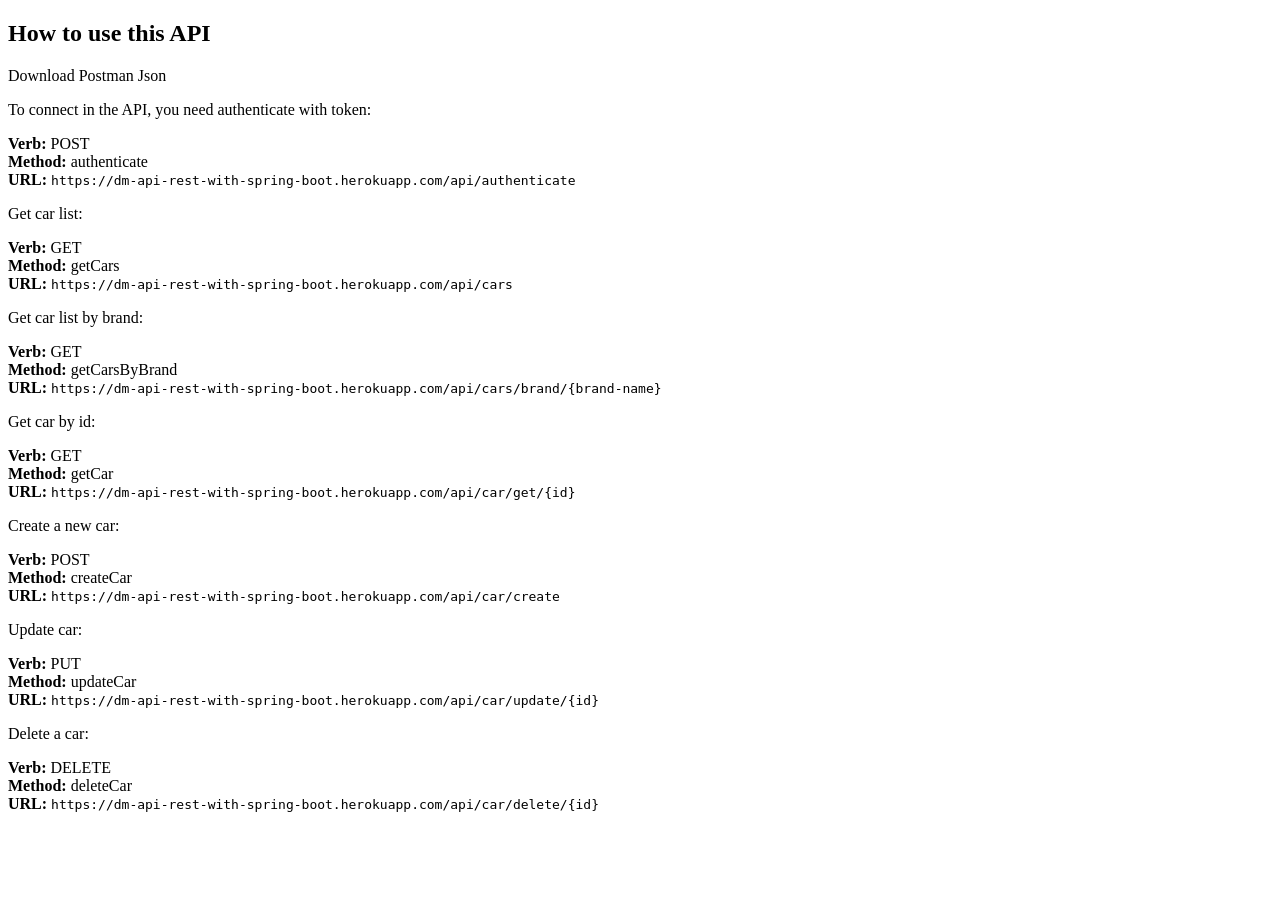
<file: backend/src/main/resources/templates/api/index.html>
<!DOCTYPE html>
<html lang="pt-BR" xmlns:th="https://www.thymeleaf.org">
	<head>
		<meta charset="UTF-8">
		<title>RentCar - API Rest</title>
		<link th:href="@{/img/favicon.ico}" type="image/x-icon">
		<link th:href="@{/css/mdb.min.css}" rel="stylesheet" />
		<link th:href="@{/css/font-awesome.min.css}" rel="stylesheet" />
		<link th:href="@{/css/google-fonts.min.css}" rel="stylesheet" />
	</head>
	<body>
		<header th:replace="~{fragments :: header}"></header>
		<main>
			<div class="container pt-4">
				<section class="mb-4">
					<div class="card">
						<div class="card-body">
							<h1 class="mb-5 text-center">How to use this API</h1>
							<div class="mb-5 text-center">
								<a th:href="@{/files/Heroku API.postman_collection.json}" class="btn btn-primary btn-lg">Download Postman Json</a>
							</div>
							<p class="lead">To connect in the API, you need authenticate with token:</p>
							<p class="note note-warning">
								<strong>Verb: </strong>POST<br><strong>Method: </strong>authenticate<br><strong>URL: </strong><code>https://dm-api-rest-with-spring-boot.herokuapp.com/api/authenticate</code>
							</p>
							<p class="lead">Get car list:</p>
							<p class="note note-success">
								<strong>Verb: </strong>GET<br><strong>Method: </strong>getCars<br><strong>URL: </strong><code>https://dm-api-rest-with-spring-boot.herokuapp.com/api/cars</code>
							</p>
							<p class="lead">Get car list by brand:</p>
							<p class="note note-success">
								<strong>Verb: </strong>GET<br><strong>Method: </strong>getCarsByBrand<br><strong>URL: </strong><code>https://dm-api-rest-with-spring-boot.herokuapp.com/api/cars/brand/{brand-name}</code>
							</p>
							<p class="lead">Get car by id:</p>
							<p class="note note-success">
								<strong>Verb: </strong>GET<br><strong>Method: </strong>getCar<br><strong>URL: </strong><code>https://dm-api-rest-with-spring-boot.herokuapp.com/api/car/get/{id}</code>
							</p>
							<p class="lead">Create a new car:</p>
							<p class="note note-warning">
								<strong>Verb: </strong>POST<br><strong>Method: </strong>createCar<br><strong>URL: </strong><code>https://dm-api-rest-with-spring-boot.herokuapp.com/api/car/create</code>
							</p>
							<p class="lead">Update car:</p>
							<p class="note note-info">
								<strong>Verb: </strong>PUT<br><strong>Method: </strong>updateCar<br><strong>URL: </strong><code>https://dm-api-rest-with-spring-boot.herokuapp.com/api/car/update/{id}</code>
							</p>
							<p class="lead">Delete a car:</p>
							<p class="note note-danger">
								<strong>Verb: </strong>DELETE<br><strong>Method: </strong>deleteCar<br><strong>URL: </strong><code>https://dm-api-rest-with-spring-boot.herokuapp.com/api/car/delete/{id}</code>
							</p>
						</div>
						<div class="card-footer text-center py-3">
						</div>
					</div>
				</section>
			</div>
		</main>
		<footer th:replace="~{fragments :: footer}"></footer>
	</body>
	<script type="text/javascript" th:src="@{/js/mdb.min.js}"></script>
	<script type="text/javascript" th:src="@{/js/font-awesome.min.js}"></script>
</html>
</file>
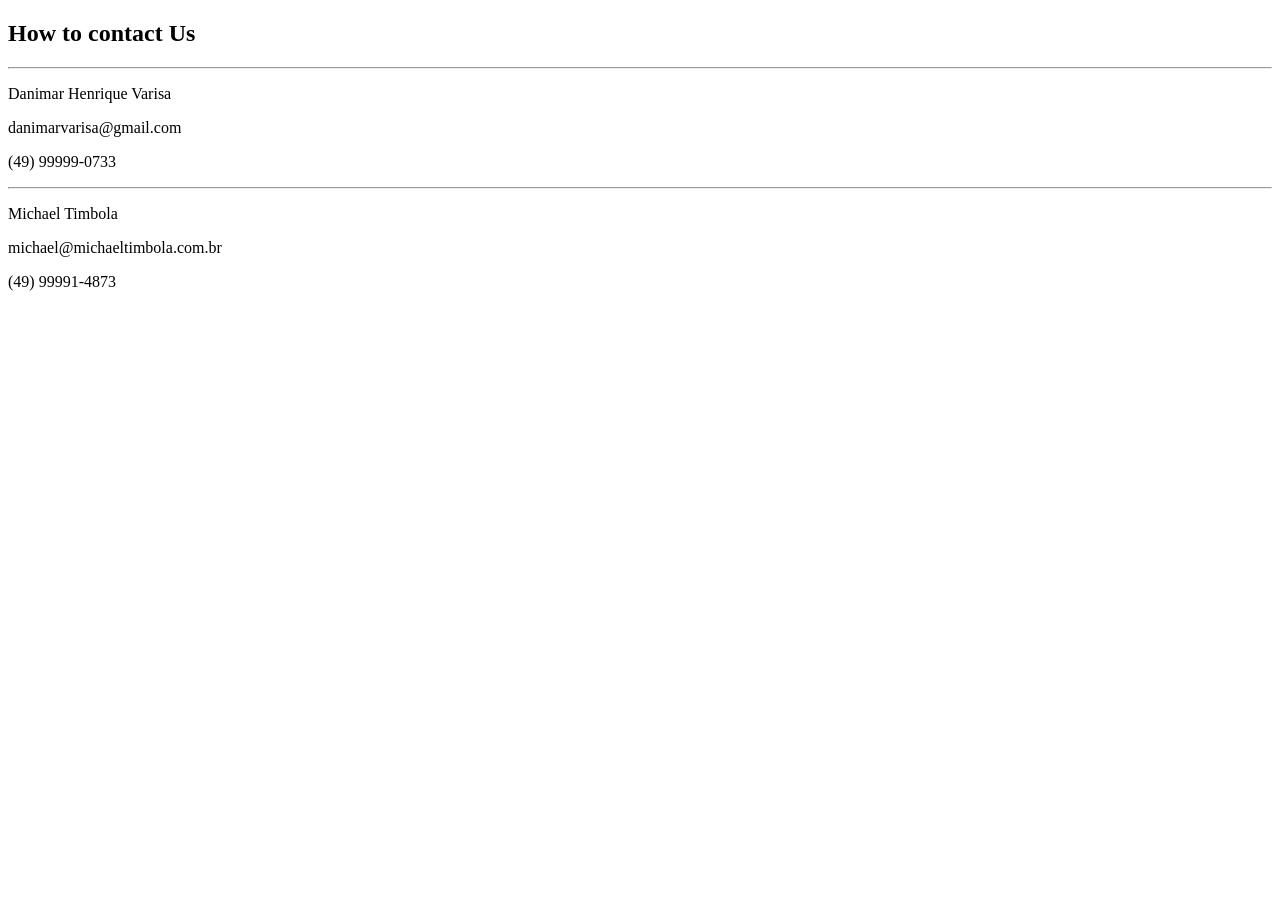
<file: backend/src/main/resources/templates/contact/index.html>
<!DOCTYPE html>
<html lang="pt-BR" xmlns:th="https://www.thymeleaf.org">
	<head>
		<meta charset="UTF-8">
		<title>RentCar - Contact</title>
		<link th:href="@{/img/favicon.ico}" type="image/x-icon">
		<link th:href="@{/css/mdb.min.css}" rel="stylesheet" />
		<link th:href="@{/css/font-awesome.min.css}" rel="stylesheet" />
		<link th:href="@{/css/google-fonts.min.css}" rel="stylesheet" />
	</head>
	<body>
		<header th:replace="~{fragments :: header}"></header>
		<main>
			<div class="container pt-4">
				<section class="mb-4">
					<div class="card">
						<div class="card-body">
							<h1 class="mb-5 text-center">How to contact Us</h1>
							<hr>
							<p class="lead">Danimar Henrique Varisa</p>
							<p class="lead">danimarvarisa@gmail.com</p>
							<p class="lead">(49) 99999-0733</p>
							<hr>
							<p class="lead">Michael Timbola</p>
							<p class="lead">michael@michaeltimbola.com.br</p>
							<p class="lead">(49) 99991-4873</p>
						</div>
						<div class="card-footer text-center py-3">
						</div>
					</div>
				</section>
			</div>
		</main>
		<footer th:replace="~{fragments :: footer}"></footer>
	</body>
	<script type="text/javascript" th:src="@{/js/mdb.min.js}"></script>
	<script type="text/javascript" th:src="@{/js/font-awesome.min.js}"></script>
</html>
</file>
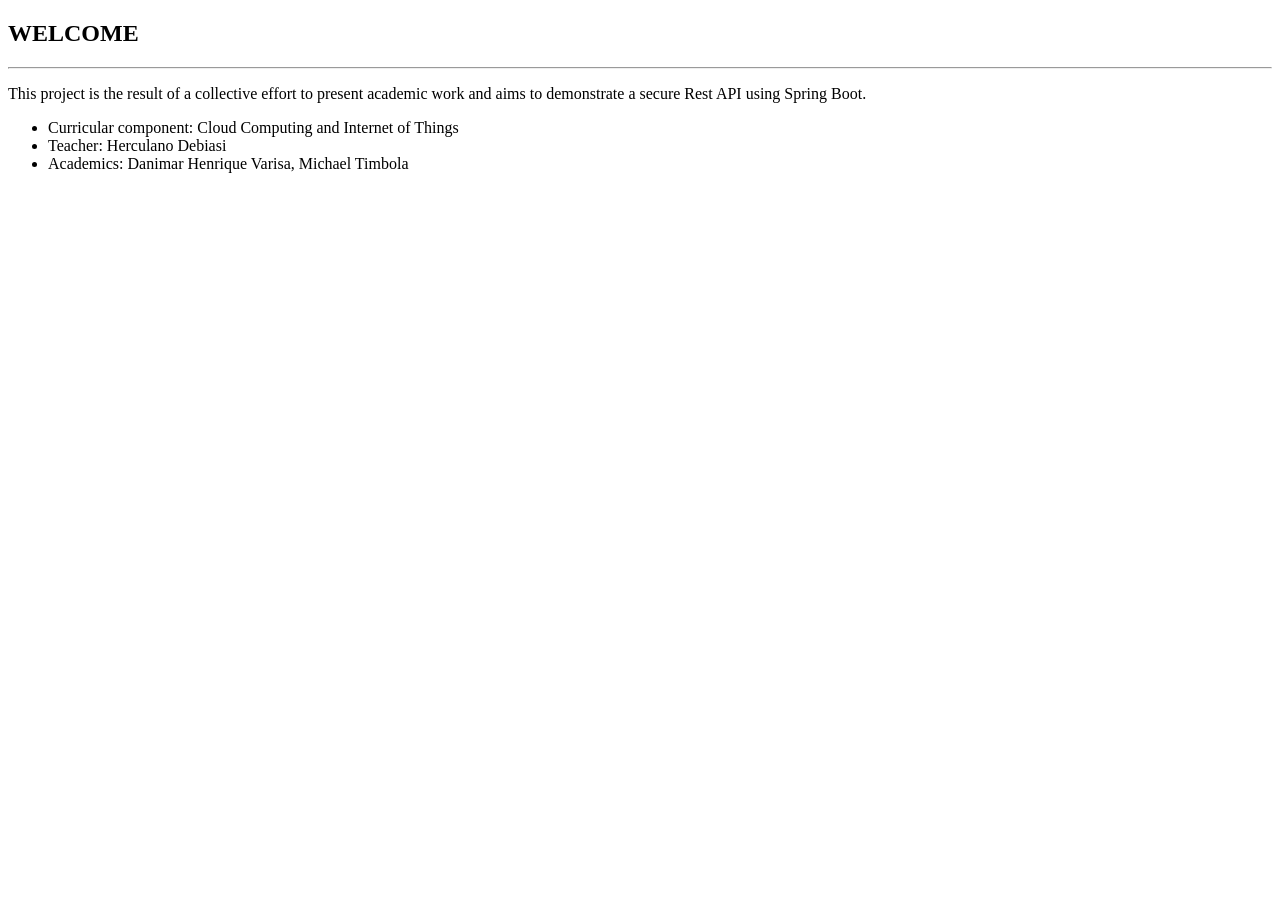
<file: backend/src/main/resources/templates/home.html>
<!DOCTYPE html>
<html lang="pt-BR" xmlns:th="https://www.thymeleaf.org">
	<head>
		<meta charset="UTF-8">
		<title>RentCar - Home</title>
		<link th:href="@{/img/favicon.ico}" type="image/x-icon">
		<link th:href="@{/css/mdb.min.css}" rel="stylesheet" />
		<link th:href="@{/css/font-awesome.min.css}" rel="stylesheet" />
		<link th:href="@{/css/google-fonts.min.css}" rel="stylesheet" />
	</head>
	<body>
		<header th:replace="~{fragments :: header}"></header>
		<main>
			<div class="container pt-4">
				<section class="mb-4">
					<div class="card">
						<div class="card-body">
							<h1 class="mb-0 text-center">WELCOME</h1>
							<hr>
							<p class="lead">This project is the result of a collective effort to present academic work and aims to demonstrate a secure Rest API using Spring Boot.</p>
							<div class="card">
								<ul class="list-group list-group-light list-group-small">
									<li class="list-group-item px-3">Curricular component: Cloud Computing and Internet of Things</li>
									<li class="list-group-item px-3">Teacher: Herculano Debiasi</li>
									<li class="list-group-item px-3">Academics: Danimar Henrique Varisa, Michael Timbola</li>
								</ul>
							</div>
						</div>
					</div>
				</section>
			</div>
		</main>
		<footer th:replace="~{fragments :: footer}"></footer>
	</body>
	<script type="text/javascript" th:src="@{/js/mdb.min.js}"></script>
	<script type="text/javascript" th:src="@{/js/font-awesome.min.js}"></script>
</html>
</file>
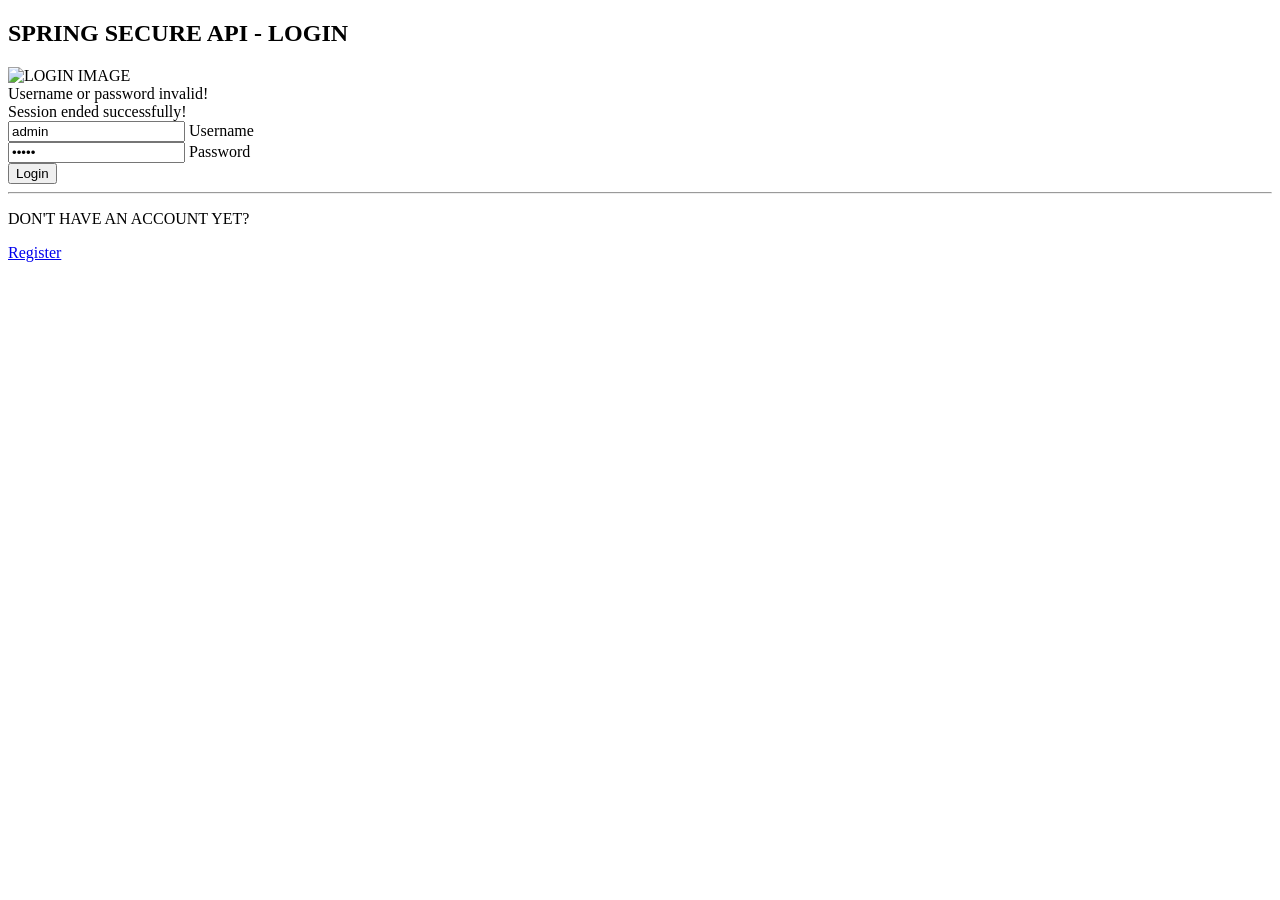
<file: backend/src/main/resources/templates/login.html>
<!DOCTYPE html>
<html lang="pt-BR" xmlns:th="https://www.thymeleaf.org">
<head>
	<meta charset="UTF-8">
	<title>RentCar - Login</title>
	<link th:href="@{/img/favicon.ico}" type="image/x-icon">
	<link th:href="@{/css/mdb.min.css}" rel="stylesheet" />
	<link th:href="@{/css/font-awesome.min.css}" rel="stylesheet" />
	<link th:href="@{/css/google-fonts.min.css}" rel="stylesheet" />
</head>
<body>
	<div class="container">
		<section class="vh-100">
			<div class="container py-5 h-75">
				<div class="row d-flex align-items-center justify-content-center h-75">
				<h2 class="row d-flex align-items-center justify-content-center">SPRING SECURE API - LOGIN</h2>
					<div class="col-md-8 col-lg-7 col-xl-6">
						<img th:src="@{/img/draw-login.svg}" class="img-fluid" alt="LOGIN IMAGE">
					</div>
					<div class="col-md-7 col-lg-5 col-xl-5 offset-xl-1">
						<div th:if="${param.error}">
							<div class="alert alert-danger">
								Username or password invalid!
							</div>
						</div>
						<div th:if="${param.logout}">
							<div class="alert alert-info">
								Session ended successfully!
							</div>
						</div>
						<form th:action="@{/login}" method='POST'>
							<div class="form-outline mb-4">
								<input type="text" name="usuario" id="usuario" value="admin" class="form-control form-control-lg" />
								<label class="form-label" for="usuario">Username</label>
							</div>
							<div class="form-outline mb-4">
								<input type="password" name="senha" id="senha" value="admin" class="form-control form-control-lg" />
								<label class="form-label" for="senha">Password</label>
							</div>
							<button type="submit" class="btn btn-primary btn-lg btn-block">Login</button>
							<hr>
							<div class="divider d-flex align-items-center">
								<p class="fw-bold mx-3 mb-2 text-muted">DON'T HAVE AN ACCOUNT YET?</p>
							</div>
							<div class="divider d-flex align-items-center">
								<p class="text-center"><a href="/user/new" type="submit" class="btn btn-dark btn-lg btn-block">Register</a></p>
							</div>
						</form>
					</div>
				</div>
			</div>
		</section>
	</div>
</body>
<script type="text/javascript" th:src="@{/js/mdb.min.js}"></script>
<script type="text/javascript" th:src="@{/js/font-awesome.min.js}"></script>
</html>
</file>
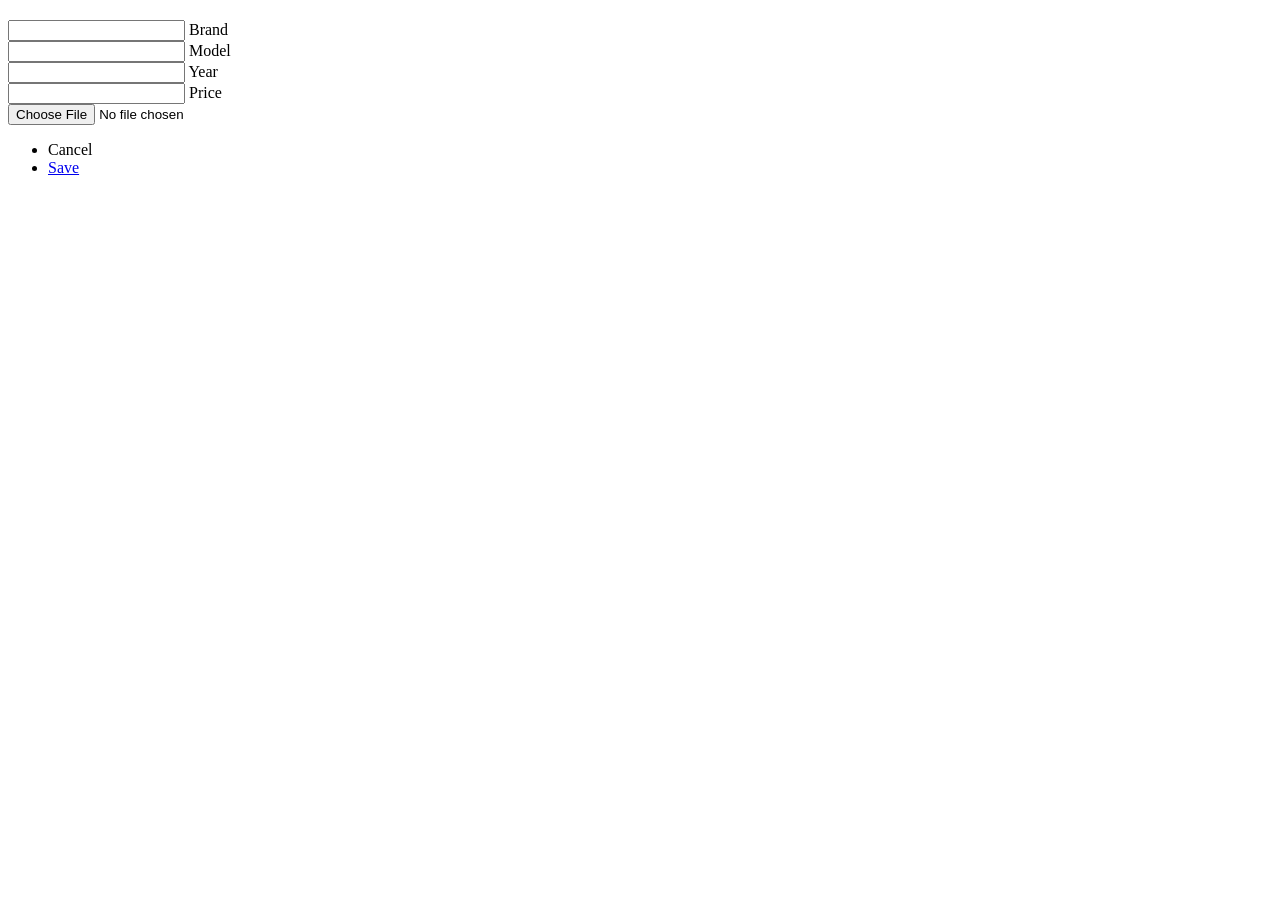
<file: backend/src/main/resources/templates/car/form.html>
<!DOCTYPE html>
<html lang="pt-BR" xmlns:th="https://www.thymeleaf.org">
	<head>
		<meta charset="UTF-8">
		<title th:text="${insert} ? 'RentCar - New car' : 'RentCar - Editing car'"></title>
		<link th:href="@{/img/favicon.ico}" type="image/x-icon">
		<link th:href="@{/css/mdb.min.css}" rel="stylesheet" />
		<link th:href="@{/css/font-awesome.min.css}" rel="stylesheet" />
		<link th:href="@{/css/google-fonts.min.css}" rel="stylesheet" />
	</head>
	<body>
		<header th:replace="~{fragments :: header}"></header>
		<main>
			<div class="container pt-4">
				<section class="mb-4">
					<div class="card">
						<div class="card-header text-center py-3">
							<h1 class="mb-0 text-center">
								<strong th:text="${insert} ? 'New car' : 'Editing car'"></strong>
							</h1>
						</div>
						<div class="card-body">
							<form id="form" th:action="${insert} ? @{insert} : @{{id}(id=${car.id})}" th:object="${car}" method="POST">
								<div class="row mb-4">
									<div class="col">
										<span class="badge rounded-pill badge-warning" th:if="${#fields.hasErrors('brand')}" th:errors="*{brand}"></span>
										<div class="form-outline mb-4">
											<input type="text" id="brand" th:field="*{brand}" class="form-control form-control-lg" required="required" />
											<label class="form-label">Brand</label>
										</div>
									</div>
									<div class="col">
										<span class="badge rounded-pill badge-warning" th:if="${#fields.hasErrors('model')}" th:errors="*{model}"></span>
										<div class="form-outline mb-4">
											<input type="text" th:field="*{model}" class="form-control form-control-lg" th:required="required" />
											<label class="form-label">Model</label>
										</div>
									</div>
									<div class="col">
										<span class="badge rounded-pill badge-warning" th:if="${#fields.hasErrors('vyear')}" th:errors="*{vyear}"></span>
										<div class="form-outline mb-4">
											<input type="text" th:field="*{vyear}" class="form-control form-control-lg" th:required="required" />
											<label class="form-label">Year</label>
											<span th:if="${#fields.hasErrors('vyear')}" th:errors="*{vyear}"></span>
										</div>
									</div>
									<div class="col">
										<span class="badge rounded-pill badge-warning" th:if="${#fields.hasErrors('vyear')}" th:errors="*{vyear}"></span>
										<div class="form-outline mb-4">
											<input type="text" th:field="*{price}" class="form-control form-control-lg" />
											<label class="form-label">Price</label>
											<span th:if="${#fields.hasErrors('price')}" th:errors="*{price}"></span>
										</div>
									</div>
									<div class="col">
										<div class="form-outline mb-4">
											<input type="file" th:field="*{photo}" class="form-control form-control-lg" />
											<span th:if="${#fields.hasErrors('photo')}" th:errors="*{photo}"></span>
										</div>
									</div>
								</div>
								<ul class="nav nav-pills nav-justified mb-3" id="ex1" role="tablist">
									<li class="nav-item" role="presentation">
										<a class="nav-link" th:href="@{/cars}">Cancel</a>
									</li>
									<li class="nav-item" role="presentation">
										<a href="javascript:void(0);" class="nav-link active" onClick="document.getElementById('form').submit();">Save</a>
									</li>
								</ul>
							</form>
						</div>
					</div>
				</section>
			</div>
		</main>
		<footer th:replace="~{fragments :: footer}"></footer>
	</body>
	<script type="text/javascript" th:src="@{/js/mdb.min.js}"></script>
	<script type="text/javascript" th:src="@{/js/font-awesome.min.js}"></script>
</html>
</file>
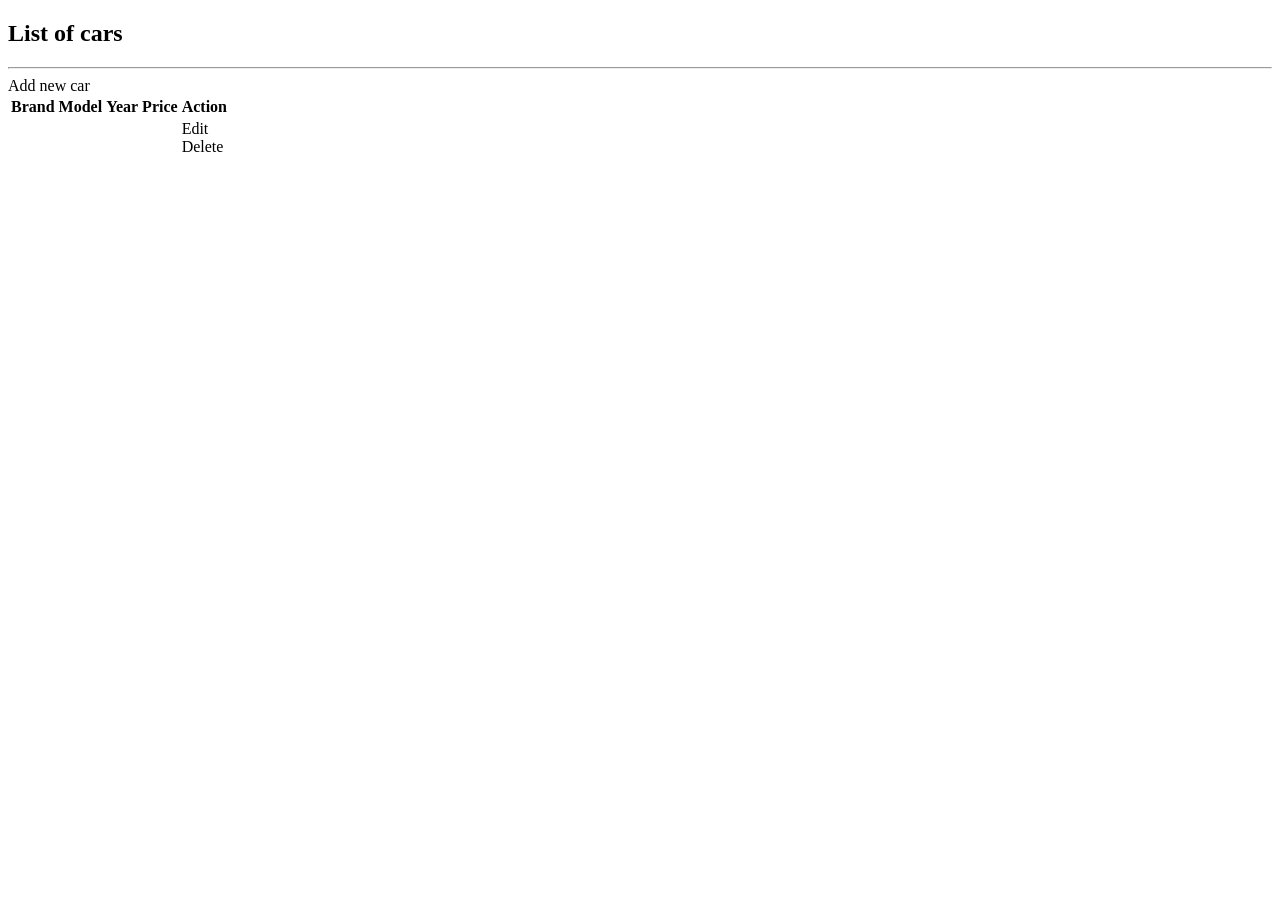
<file: backend/src/main/resources/templates/car/list.html>
<!DOCTYPE html>
<html lang="pt-BR" xmlns:th="https://www.thymeleaf.org">
	<head>
		<meta charset="UTF-8">
		<title>RentCar - Car list</title>
		<link th:href="@{/img/favicon.ico}" type="image/x-icon">
		<link th:href="@{/css/mdb.min.css}" rel="stylesheet" />
		<link th:href="@{/css/font-awesome.min.css}" rel="stylesheet" />
		<link th:href="@{/css/google-fonts.min.css}" rel="stylesheet" />
	</head>
	<body>
		<header th:replace="~{fragments :: header}"></header>
		<main>
			<div class="container pt-4">
				<section class="mb-4">
					<div class="card">
						<div class="card-header text-center py-3">
							<h1 class="mb-0 text-center">
								<strong>List of cars</strong>
							</h1>
							<hr>
							<a th:href="@{/car/new}" class="btn btn-warning">Add new car</a>
						</div>
						<div class="card-body">
							<div class="table-responsive">
								<table class="table table-hover text-nowrap">
									<thead>
										<th>Brand</th>
										<th>Model</th>
										<th>Year</th>
										<th>Price</th>
										<th width="20px">Action</th>
									</thead>
									<tbody>
										<tr th:each="car : ${cars}">
											<td th:text="${(car.brand)}"></td>
											<td th:text="${(car.model)}"></td>
											<td th:text="${(car.vyear)}"></td>
											<td th:text="${#numbers.formatCurrency(car.price)}"></td>
											<td><a th:href="@{/car/update/{id}(id=${car.id})}"
												class="btn btn-primary">Edit</a> <a
												th:href="@{/car/delete/{id}(id=${car.id})}"
												class="btn btn-danger">Delete</a>
											</td>
										</tr>
									</tbody>
								</table>
							</div>
						</div>
					</div>
				</section>
			</div>
		</main>
		<footer th:replace="~{fragments :: footer}"></footer>
	</body>
	<script type="text/javascript" th:src="@{/js/mdb.min.js}"></script>
	<script type="text/javascript" th:src="@{/js/font-awesome.min.js}"></script>
</html>
</file>
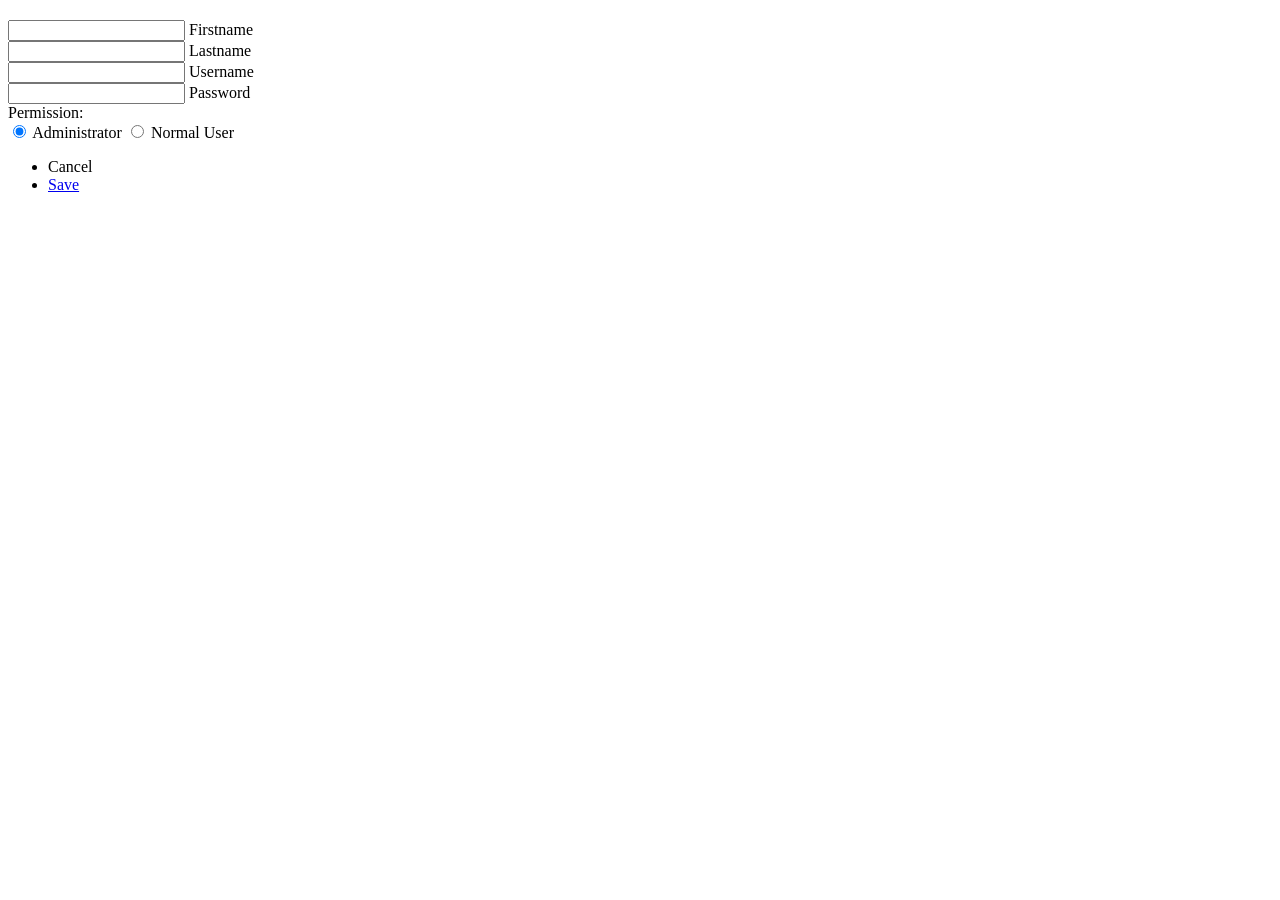
<file: backend/src/main/resources/templates/user/form.html>
<!DOCTYPE html>
<html lang="pt-BR" xmlns:th="https://www.thymeleaf.org">
	<head>
		<meta charset="UTF-8">
		<title th:text="${insert} ? 'RentCar - New user' : 'RentCar - Editing user'"></title>
		<link th:href="@{/img/favicon.ico}" type="image/x-icon">
		<link th:href="@{/css/mdb.min.css}" rel="stylesheet" />
		<link th:href="@{/css/font-awesome.min.css}" rel="stylesheet" />
		<link th:href="@{/css/google-fonts.min.css}" rel="stylesheet" />
	</head>
	<body>
		<header th:replace="~{fragments :: header}"></header>
		<main>
			<div class="container pt-4">
				<section class="mb-4">
					<div class="card">
						<div class="userd-header text-center py-3">
							<h1 class="mb-0 text-center">
								<strong th:text="${insert} ? 'New user' : 'Editing user'"></strong>
							</h1>
						</div>
						<div class="card-body">
							<form id="form" th:action="${insert} ? @{insert} : @{{id}(id=${user.id})}" th:object="${user}" method="POST">
								<div class="row mb-4">
									<div class="col">
										<!-- <span class="badge rounded-pill badge-warning" th:if="${#fields.hasErrors('model')}" th:errors="*{model}"></span> -->
										<div class="form-outline mb-4">
											<input type="text" id="nome" class="form-control form-control-lg" required="required" />
											<label class="form-label">Firstname</label>
										</div>
									</div>
									<div class="col">
										<!-- <span class="badge rounded-pill badge-warning" th:if="${#fields.hasErrors('model')}" th:errors="*{model}"></span> -->
										<div class="form-outline mb-4">
											<input type="text" class="form-control form-control-lg" th:required="required" />
											<label class="form-label">Lastname</label>
										</div>
									</div>
								</div>
								<div class="row">
									<div class="col">
										<!-- <span class="badge rounded-pill badge-warning" th:if="${#fields.hasErrors('price')}" th:errors="*{price}"></span> -->
										<div class="form-outline mb-4">
											<input type="text" class="form-control form-control-lg" th:required="required" />
											<label class="form-label">Username</label>
										</div>
									</div>
									<div class="col">
										<!-- <span class="badge rounded-pill badge-warning" th:if="${#fields.hasErrors('price')}" th:errors="*{price}"></span> -->
										<div class="form-outline mb-4">
											<input type="password" class="form-control form-control-lg" th:required="required" />
											<label class="form-label">Password</label>
										</div>
									</div>
								</div>
								<div class="row mb-4">
									<div class="col">
										<!-- <span class="badge rounded-pill badge-warning" th:if="${#fields.hasErrors('vyear')}" th:errors="*{vyear}"></span> -->
										<label class="form-label">Permission: </label><br>
										<div class="btn-group">
											<input type="radio" class="btn-check" name="options" id="ADMIN" autocomplete="off" checked />
											<label class="btn btn-light" for="ADMIN">Administrator</label>
											<input type="radio" class="btn-check" name="options" id="USER" autocomplete="off" />
											<label class="btn btn-light" for="USER">Normal User</label>
										</div>
									</div>
								</div>
								<ul class="nav nav-pills nav-justified mb-3" id="ex1" role="tablist">
									<li class="nav-item" role="presentation">
										<a class="nav-link" th:href="@{/users}">Cancel</a>
									</li>
									<li class="nav-item" role="presentation">
										<a href="javascript:void(0);" class="nav-link active" onClick="document.getElementById('form').submit();">Save</a>
									</li>
								</ul>
							</form>
						</div>
					</div>
				</section>
			</div>
		</main>
		<footer th:replace="~{fragments :: footer}"></footer>
	</body>
	<script type="text/javascript" th:src="@{/js/mdb.min.js}"></script>
	<script type="text/javascript" th:src="@{/js/font-awesome.min.js}"></script>
</html>
</file>
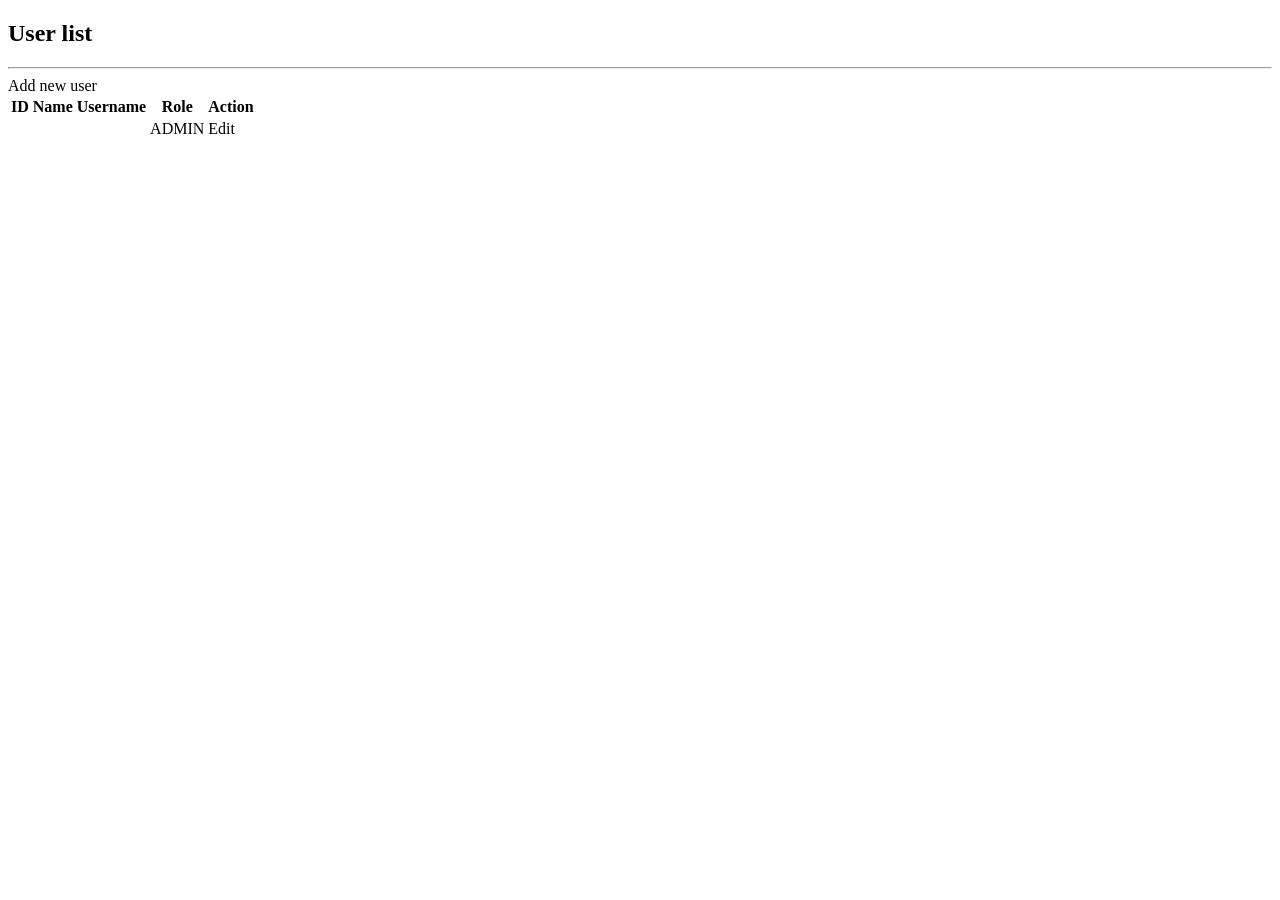
<file: backend/src/main/resources/templates/user/list.html>
<!DOCTYPE html>
<html lang="pt-BR" xmlns:th="https://www.thymeleaf.org">
	<head>
		<meta charset="UTF-8">
		<title>RentCar - User list</title>
		<link th:href="@{/img/favicon.ico}" type="image/x-icon">
		<link th:href="@{/css/mdb.min.css}" rel="stylesheet" />
		<link th:href="@{/css/font-awesome.min.css}" rel="stylesheet" />
		<link th:href="@{/css/google-fonts.min.css}" rel="stylesheet" />
	</head>
	<body>
		<header th:replace="~{fragments :: header}"></header>
		<main>
			<div class="container pt-4">
				<section class="mb-4">
					<div class="card">
						<div class="card-header text-center py-3">
							<h1 class="mb-0 text-center">
								<strong>User list</strong>
							</h1>
							<hr>
							<a th:href="@{/user/new}" class="btn btn-warning">Add new user</a>
						</div>
						<div class="card-body">
							<div class="table-responsive">
								<table class="table table-hover text-nowrap">
									<thead>
										<th>ID</th>
										<th>Name</th>
										<th>Username</th>
										<th>Role</th>
										<th width="20px">Action</th>
									</thead>
									<tbody>
										<tr th:each="user : ${users}">
											<td th:text="${(user.id)}"></td>
											<td th:text="${(user.nome)}"></td>
											<td th:text="${(user.usuario)}"></td>
											<td>ADMIN</td>
											<td><a th:href="@{/user/update/{id}(id=${user.id})}"
												class="btn btn-primary">Edit</a> 
<!-- 												<a -->
<!-- 												th:href="@{/user/delete/{id}(id=${user.id})}" -->
<!-- 												class="btn btn-danger">Delete</a> -->
											</td>
										</tr>
									</tbody>
								</table>
							</div>
						</div>
					</div>
				</section>
			</div>
		</main>
		<footer th:replace="~{fragments :: footer}"></footer>
	</body>
	<script type="text/javascript" th:src="@{/js/mdb.min.js}"></script>
	<script type="text/javascript" th:src="@{/js/font-awesome.min.js}"></script>
</html>
</file>
